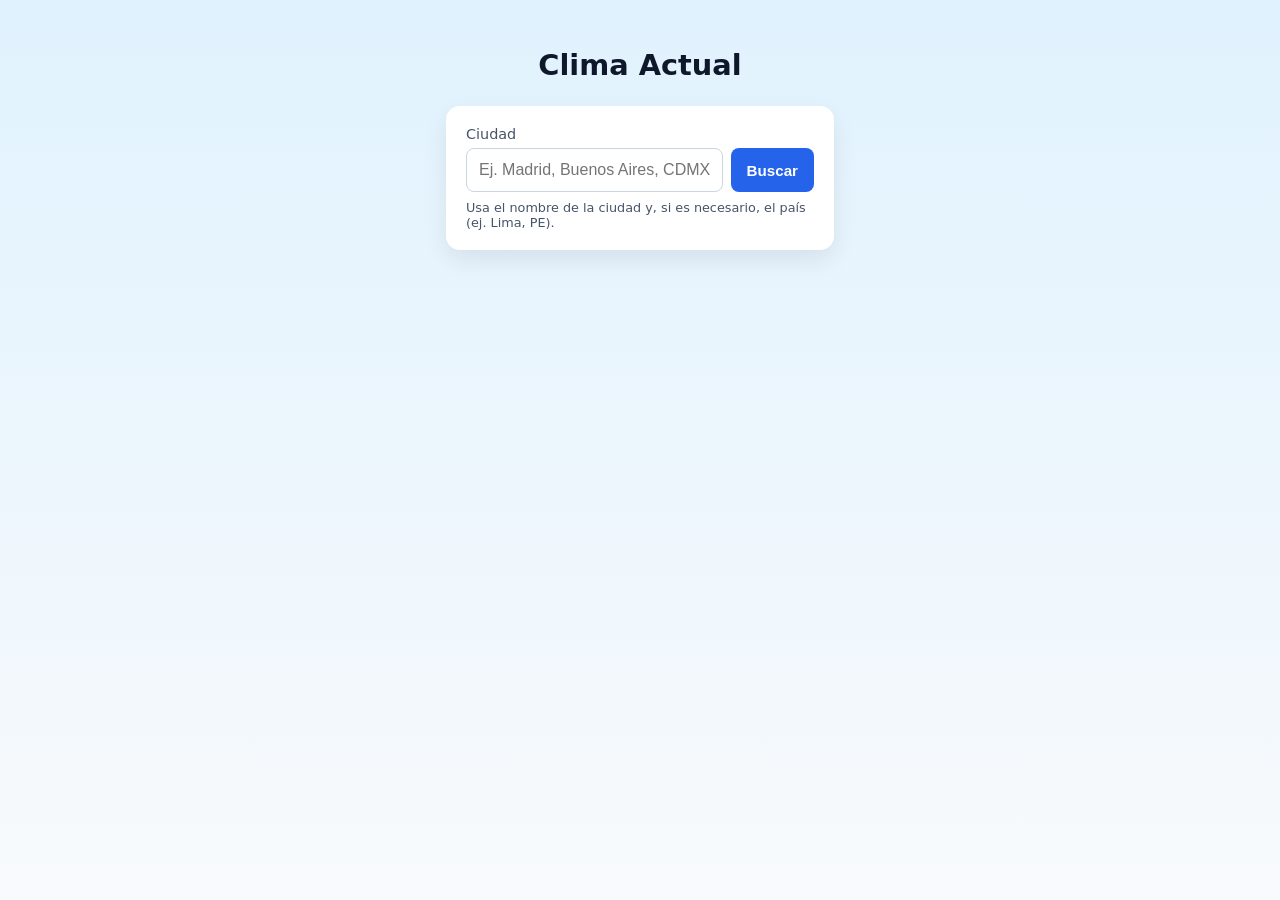
<file: index.html>
<!DOCTYPE html>
<html lang="es">

<head>
  <meta charset="UTF-8" />
  <meta name="viewport" content="width=device-width, initial-scale=1.0" />
  <title>Aplicación del Clima</title>
  <link rel="stylesheet" href="assets/css/style.css" />
</head>

<body>
  <main class="container">
    <h1>Clima Actual</h1>

    <form id="search-form" class="card form">
      <label for="city">Ciudad</label>
      <div class="row">
        <input id="city" name="city" type="text" placeholder="Ej. Madrid, Buenos Aires, CDMX" required />
        <button type="submit">Buscar</button>
      </div>
      <small class="hint">
        Usa el nombre de la ciudad y, si es necesario, el país (ej. Lima, PE).
      </small>
    </form>

    <section id="status" class="status" aria-live="polite"></section>

    <section id="result" class="card result" hidden>
      <h2 id="place"></h2>

      <p class="temperature">
        <span id="weather-icon" aria-hidden="true">❓</span>
        <span id="temp">--</span>
        <span class="unit">°C</span>
      </p>

      <p id="details" class="details"></p>
    </section>
  </main>

  <script type="module" src="./assets/js/app.js"></script>
</body>

</html>
</file>
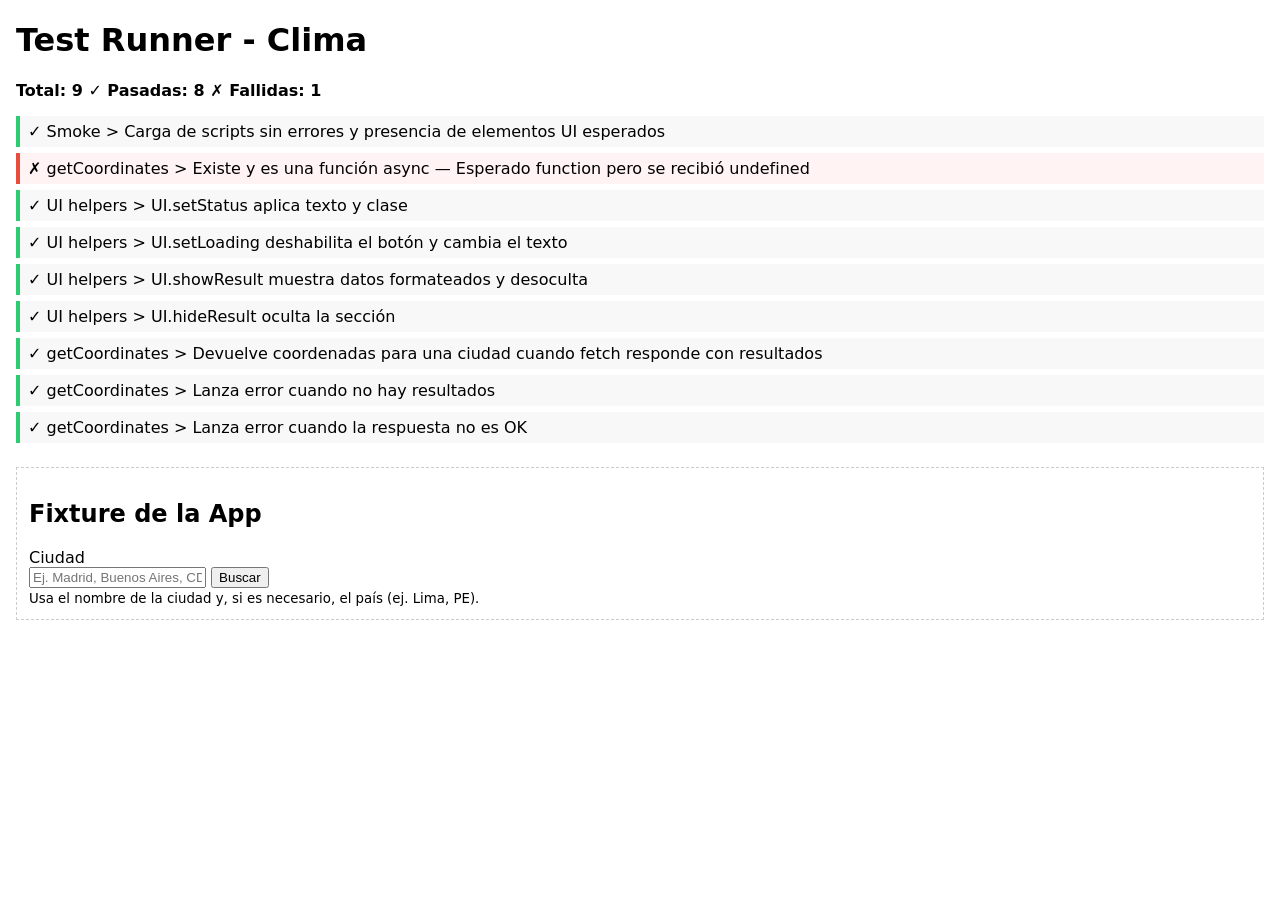
<file: tests/test-runner.html>
<!DOCTYPE html>
<html lang="es">
<head>
  <meta charset="UTF-8" />
  <meta name="viewport" content="width=device-width, initial-scale=1.0" />
  <title>Pruebas - Aplicación del Clima</title>
  <style>
    body { font-family: system-ui, -apple-system, Segoe UI, Roboto, sans-serif; margin: 16px; }
    .summary { font-weight: 600; margin-bottom: 12px; }
    ul.results { list-style: none; padding: 0; }
    ul.results li { padding: 6px 8px; border-left: 4px solid #ddd; margin-bottom: 6px; background: #f8f8f8; }
    ul.results li.pass { border-color: #2ecc71; }
    ul.results li.fail { border-color: #e74c3c; background: #fff3f3; }
    .app-container { margin-top: 24px; padding: 12px; border: 1px dashed #ccc; }
  </style>
</head>
<body>
  <h1>Test Runner - Clima</h1>
  <div id="test-output">Cargando…</div>

  <div class="app-container">
    <h2>Fixture de la App</h2>
    <!-- Reutilizamos el mismo markup que index.html para probar UI -->
    <form id="search-form" class="card form">
      <label for="city">Ciudad</label>
      <div class="row">
        <input id="city" name="city" type="text" placeholder="Ej. Madrid, Buenos Aires, CDMX" required />
        <button type="submit">Buscar</button>
      </div>
      <small class="hint">Usa el nombre de la ciudad y, si es necesario, el país (ej. Lima, PE).</small>
    </form>

    <section id="status" class="status" aria-live="polite"></section>

    <section id="result" class="card result" hidden>
      <h2 id="place"></h2>
      <p class="temperature">
        <span id="temp">--</span>
        <span class="unit">°C</span>
      </p>
      <p id="details" class="details"></p>
    </section>
  </div>

  <!-- App scripts -->
  <script src="../assets/js/app.js"></script>

  <!-- Test harness + specs -->
  <script src="./test-helpers.js"></script>
  <script src="./app.spec.js"></script>
</body>
</html>
</file>
<file: assets/css/style.css>
/* ==============================
   RESET GLOBAL (RECOMENDADO)
================================ */
*,
*::before,
*::after {
  margin: 0;
  padding: 0;
  box-sizing: border-box;
}

/* ==============================
   VARIABLES CSS
================================ */
:root {
  /* Colores */
  --color-bg: linear-gradient(180deg, #e0f2fe, #f8fafc);
  --color-card: #ffffff;
  --color-primary: #2563eb;
  --color-primary-hover: #1d4ed8;
  --color-text-main: #0f172a;
  --color-text-secondary: #475569;
  --color-border: #cbd5e1;
  --color-error: #dc2626;
  --color-success: #16a34a;
  --color-disabled: #94a3b8;

  /* Tipografía */
  --font-base: system-ui, -apple-system, BlinkMacSystemFont, "Segoe UI",
    Roboto, Ubuntu, sans-serif;

  /* Espaciados */
  --radius-sm: 8px;
  --radius-md: 14px;

  /* Sombras */
  --shadow-card: 0 10px 25px rgba(0, 0, 0, 0.08);
}

/* ==============================
   BASE
================================ */
body {
  min-height: 100vh;
  font-family: var(--font-base);
  background: var(--color-bg);
  color: var(--color-text-main);
  display: flex;
  justify-content: center;
}

/* ==============================
   CONTENEDOR PRINCIPAL
================================ */
.container {
  width: 100%;
  max-width: 420px;
  padding: 1.5rem 1rem 2rem;
}

/* ==============================
   TÍTULO
================================ */
h1 {
  text-align: center;
  margin-bottom: 1.5rem;
  font-size: 1.8rem;
}

/* ==============================
   TARJETAS
================================ */
.card {
  background: var(--color-card);
  border-radius: var(--radius-md);
  padding: 1.25rem;
  box-shadow: var(--shadow-card);
}

/* ==============================
   FORMULARIO
================================ */
.form {
  margin-bottom: 1rem;
}

.form label {
  display: block;
  font-size: 0.9rem;
  margin-bottom: 0.4rem;
  color: var(--color-text-secondary);
}

.row {
  display: flex;
  gap: 0.5rem;
}

input {
  flex: 1;
  padding: 0.75rem;
  font-size: 1rem;
  border-radius: var(--radius-sm);
  border: 1px solid var(--color-border);
}

input:focus {
  outline: none;
  border-color: var(--color-primary);
}

button {
  padding: 0.75rem 1rem;
  border-radius: var(--radius-sm);
  border: none;
  background: var(--color-primary);
  color: #ffffff;
  font-size: 0.95rem;
  font-weight: 600;
  cursor: pointer;
  transition: background 0.2s ease;
}

button:hover {
  background: var(--color-primary-hover);
}

button:disabled {
  background: var(--color-disabled);
  cursor: not-allowed;
}

.hint {
  display: block;
  margin-top: 0.5rem;
  font-size: 0.8rem;
  color: var(--color-text-secondary);
}

/* ==============================
   ESTADOS (MENSAJES)
================================ */
.status {
  margin: 1rem 0;
  font-size: 0.9rem;
  min-height: 1.2em;
}

.status.error {
  color: var(--color-error);
}

.status.success {
  color: var(--color-success);
}

/* ==============================
   RESULTADO DEL CLIMA
================================ */
.result {
  margin-top: 1rem;
  text-align: center;
  animation: fadeIn 0.3s ease-out;
}

#place {
  font-size: 1.1rem;
  margin-bottom: 0.5rem;
  color: var(--color-text-secondary);
}

/* Temperatura (protagonista) */
.temperature {
  font-size: clamp(3rem, 6vw, 4.5rem);
  font-weight: 700;
  line-height: 1;
}

.unit {
  font-size: 1.5rem;
  vertical-align: top;
}

/* Detalles */
.details {
  margin-top: 0.75rem;
  font-size: 0.9rem;
  line-height: 1.5;
  color: var(--color-text-secondary);
}

/* ==============================
   ANIMACIONES
================================ */
@keyframes fadeIn {
  from {
    opacity: 0;
    transform: translateY(8px);
  }
  to {
    opacity: 1;
    transform: translateY(0);
  }
}

/* ==============================
   RESPONSIVE (DESKTOP)
================================ */
@media (min-width: 640px) {
  .container {
    padding-top: 3rem;
  }
}
</file>
